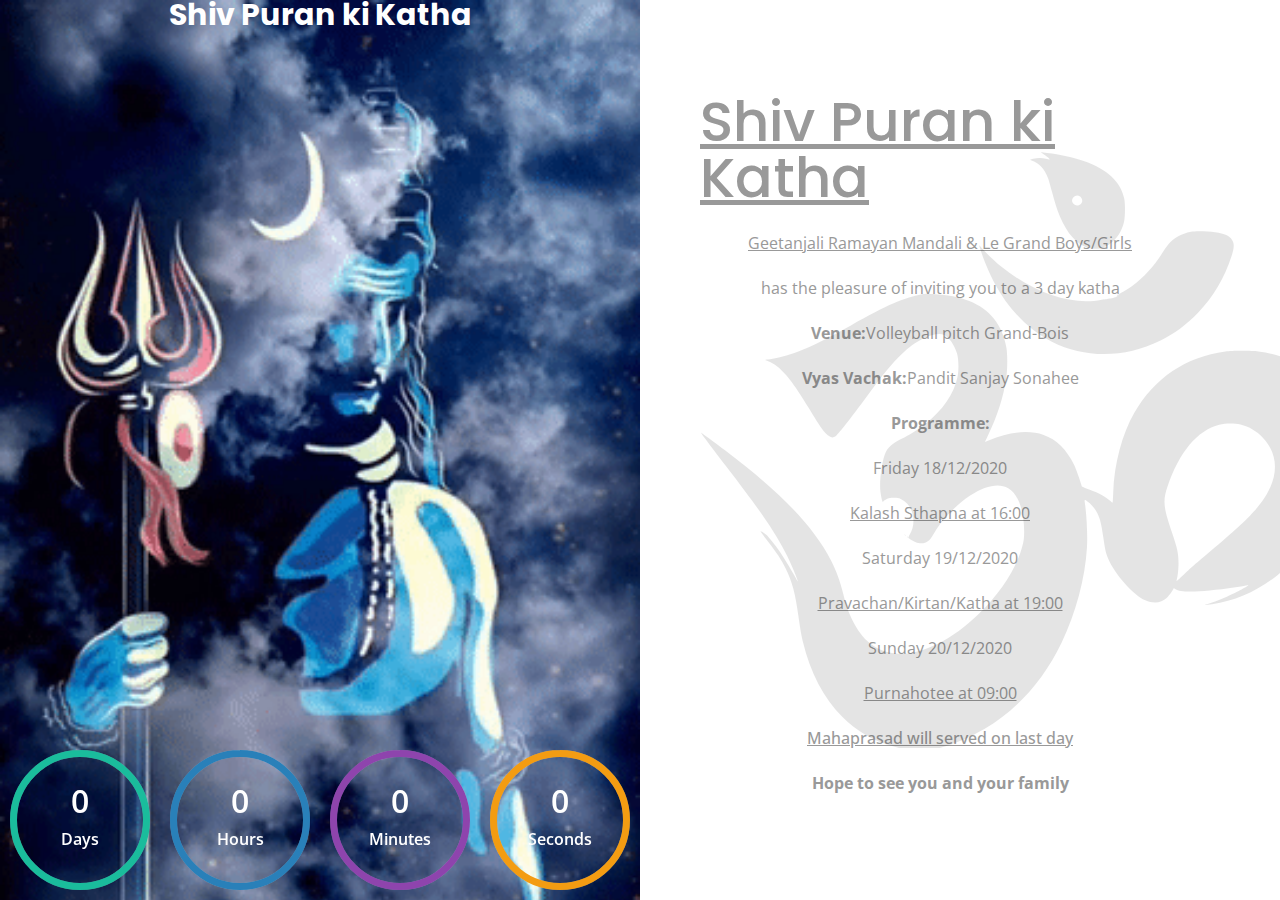
<file: index.html>
<!DOCTYPE HTML>
<html lang="en">
<head>
	<title>Shiv Puran ki Katha</title>
	<meta http-equiv="X-UA-Compatible" content="IE=edge">
    <meta name="viewport" content="width=device-width, initial-scale=1">
	<meta charset="UTF-8">
	 <meta property="og:title" content="Shiv Puran ki Katha" />
    <meta property="og:type" content="website" />
    <meta property="og:url" content="https://arvindbalgo.github.io/shiv-katha/" />
    <meta property="og:image" content="https://arvindbalgo.github.io/shiv-katha/images/countdown-1-1000x1000.jpg" />
    <meta property="og:description" content="Date: 18-20 December 2020" />

    <link rel="shortcut icon" href="/favicon.ico" type="image/x-icon">
    <link rel="icon" href="/favicon.ico" type="image/x-icon">
	<!-- Font -->
	
	<link href="https://fonts.googleapis.com/css?family=Open+Sans:400,700%7CPoppins:400,500" rel="stylesheet">
	
	
	<link href="common-css/ionicons.css" rel="stylesheet">
	
	
	<link rel="stylesheet" href="common-css/jquery.classycountdown.css" />
		
	<link href="02-comming-soon/css/styles.css" rel="stylesheet">
	
	<link href="02-comming-soon/css/responsive.css" rel="stylesheet">
	
</head>
<body>
<!--<audio autoplay loop controls>
	<source src="music/tandav.mp3"  type="audio/mpeg"/>
</audio>-->
<div style="position: fixed; z-index: 1; width: 100%; height: 100%" class="overlay"></div>
	<div class="main-area">
		
		<section class="left-section" style="background-image: url(images/shiva.gif)">
			<h1 style="position:absolute;    width: 100%;display: flex;justify-content: center;font-weight: bold;    color: white;font-size: 30px;">Shiv Puran ki Katha</h1>

			<div class="display-table center-text">
				<div class="display-table-cell" style="vertical-align: bottom">

					<div id="rounded-countdown">
						<div class="countdown" data-remaining-sec="5000000"></div>
					</div>
				</div><!-- display-table-cell -->
			</div><!-- display-table -->
			
		</section><!-- left-section -->
		
		
		<section class="right-section full-height">
			<img src="images/884267.svg" style="position: absolute; opacity: 0.1; height: 100%">
			<div class="display-table">
				<div class="display-table-cell" style="vertical-align: middle">
					<div class="main-content" style="line-height: 45px;">
						<h1 class="title post-desc" style="text-decoration: underline"><b>Shiv Puran ki Katha</b></h1>
						<div class="post-desc" style="text-decoration: underline">Geetanjali Ramayan Mandali & Le Grand Boys/Girls</div>
						<div class="post-desc">has the pleasure of inviting you to a 3 day katha</div>
						<div class="post-desc"><span style="font-weight: bold">Venue: </span> Volleyball pitch Grand-Bois</div>
						<div class="post-desc"><span style="font-weight: bold">Vyas Vachak: </span> Pandit Sanjay Sonahee</div>
						<div class="post-desc"><span style="font-weight: bold">Programme:</span></div>
						<div class="post-desc"><span>Friday 18/12/2020</span></div>
						<div class="post-desc" style="text-decoration: underline;">Kalash Sthapna at 16:00</div>
						<div class="post-desc"><span>Saturday 19/12/2020</span></div>
						<div class="post-desc" style="text-decoration: underline;">Pravachan/Kirtan/Katha at 19:00</div>
						<div class="post-desc"><span>Sunday 20/12/2020</span></div>
						<div class="post-desc" style="text-decoration: underline;">Purnahotee at 09:00</div>
						<div class="post-desc" style="text-decoration: underline"><b>Mahaprasad will served on last day </b></div>
						<div class="post-desc" style="font-weight: bolder">Hope to see you and your family</div>

					</div><!-- main-content -->
				</div><!-- display-table-cell -->
			</div><!-- display-table -->
		
		</section><!-- right-section -->
		
	</div><!-- main-area -->
	
	<!-- SCIPTS -->

	<script src="common-js/jquery-3.1.1.min.js"></script>

	<script src="common-js/tether.min.js"></script>

	<script src="common-js/bootstrap.js"></script>

	<script src="common-js/jquery.classycountdown.js"></script>

	<script src="common-js/jquery.knob.js"></script>

	<script src="common-js/jquery.throttle.js"></script>

	<script src="common-js/scripts.js"></script>
	<script>
		var clickedOnce = false;
		setTimeout(() => {
			document.querySelector('.overlay').addEventListener('click', () => {
				if(!clickedOnce) {
					var audio = new Audio('music/tandav.mp3');
					audio.play();
					clickedOnce = true;
				}
			})
		}, 200)
	</script>
</body>
</html>
</file>
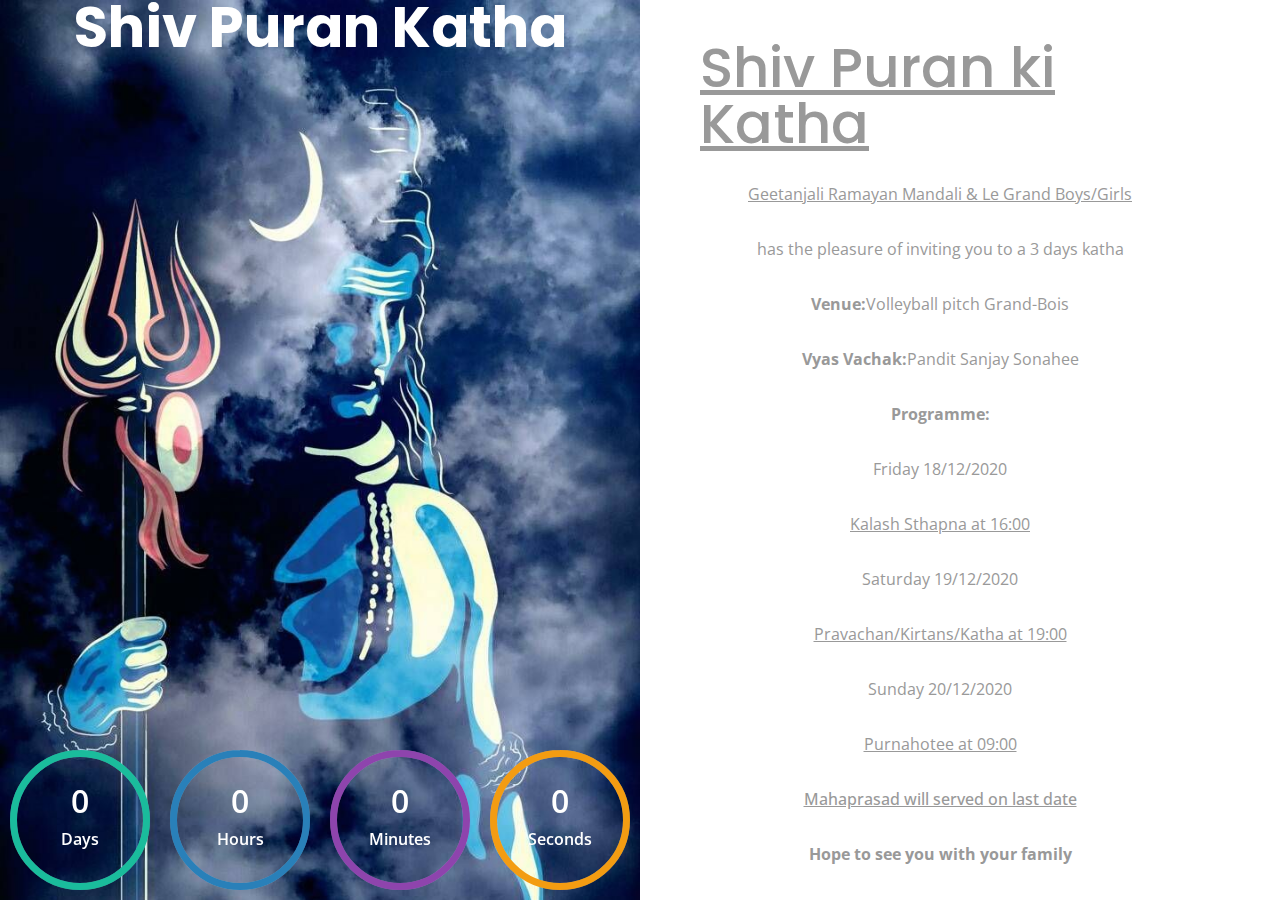
<file: 02-comming-soon.html>
<!DOCTYPE HTML>
<html lang="en">
<head>
	<title>TITLE</title>
	<meta http-equiv="X-UA-Compatible" content="IE=edge">
    <meta name="viewport" content="width=device-width, initial-scale=1">
	<meta charset="UTF-8">
	
	
	<!-- Font -->
	
	<link href="https://fonts.googleapis.com/css?family=Open+Sans:400,700%7CPoppins:400,500" rel="stylesheet">
	
	
	<link href="common-css/ionicons.css" rel="stylesheet">
	
	
	<link rel="stylesheet" href="common-css/jquery.classycountdown.css" />
		
	<link href="02-comming-soon/css/styles.css" rel="stylesheet">
	
	<link href="02-comming-soon/css/responsive.css" rel="stylesheet">
	
</head>
<body>
	
	<div class="main-area">
		
		<section class="left-section" style="background-image: url(images/countdown-1-1000x1000.jpg)">
			<h1 style="position:absolute;    width: 100%;display: flex;justify-content: center;font-weight: bold;    color: white;">Shiv Puran Katha</h1>

			<div class="display-table center-text">
				<div class="display-table-cell" style="vertical-align: bottom">

					<div id="rounded-countdown">
						<div class="countdown" data-remaining-sec="5000000"></div>
					</div>
				</div><!-- display-table-cell -->
			</div><!-- display-table -->
			
		</section><!-- left-section -->
		
		
		<section class="right-section full-height">
			<div class="display-table">
				<div class="display-table-cell" style="vertical-align: middle">
					<div class="main-content" style="line-height: 55px;">
						<h1 class="title post-desc" style="text-decoration: underline"><b>Shiv Puran ki Katha</b></h1>
						<div class="post-desc" style="text-decoration: underline">Geetanjali Ramayan Mandali & Le Grand Boys/Girls</div>
						<div class="post-desc">has the pleasure of inviting you to a 3 days katha</div>
						<div class="post-desc"><span style="font-weight: bold">Venue:</span> Volleyball pitch Grand-Bois</div>
						<div class="post-desc"><span style="font-weight: bold">Vyas Vachak:</span> Pandit Sanjay Sonahee</div>
						<div class="post-desc"><span style="font-weight: bold">Programme:</span></div>
						<div class="post-desc"><span>Friday 18/12/2020</span></div>
						<div class="post-desc" style="text-decoration: underline;">Kalash Sthapna at 16:00</div>
						<div class="post-desc"><span>Saturday 19/12/2020</span></div>
						<div class="post-desc" style="text-decoration: underline;">Pravachan/Kirtans/Katha at 19:00</div>
						<div class="post-desc"><span>Sunday 20/12/2020</span></div>
						<div class="post-desc" style="text-decoration: underline;">Purnahotee at 09:00</div>
						<div class="post-desc" style="text-decoration: underline"><b>Mahaprasad will served on last date </b></div>
						<div class="post-desc" style="font-weight: bolder">Hope to see you with your family</div>

					</div><!-- main-content -->
				</div><!-- display-table-cell -->
			</div><!-- display-table -->
		
		</section><!-- right-section -->
		
	</div><!-- main-area -->
	
	<!-- SCIPTS -->

	<script src="common-js/jquery-3.1.1.min.js"></script>

	<script src="common-js/tether.min.js"></script>

	<script src="common-js/bootstrap.js"></script>

	<script src="common-js/jquery.classycountdown.js"></script>

	<script src="common-js/jquery.knob.js"></script>

	<script src="common-js/jquery.throttle.js"></script>

	<script src="common-js/scripts.js"></script>
	
</body>
</html>
</file>
<file: 02-comming-soon/css/styles.css>
/*
====================================================

* 	[Master Stylesheet]
	
	Theme Name :  
	Version    :  
	Author     :  
	Author URI :  

====================================================

	TOC
	
	1. PRIMARY STYLES
	2. COMMONS FOR PAGE DESIGN
		JQUERY LIGHT BOX
	3. LEFT SECTION
	4. RIGHT SECTION

====================================================

/* ---------------------------------
1. PRIMARY STYLES
--------------------------------- */

html{ font-size: 100%; height: 100%; width: 100%; overflow-x: hidden; margin: 0px;  padding: 0px; touch-action: manipulation; }


body{ font-size: 16px; font-family: 'Open Sans', sans-serif; width: 100%; height: 100%; margin: 0; font-weight: 400;
	-webkit-font-smoothing: antialiased; -moz-osx-font-smoothing: grayscale; word-wrap: break-word; overflow-x: hidden; 
	color: #333; }

h1, h2, h3, h4, h5, h6, p, a, ul, span, li, img, inpot, button{ margin: 0; padding: 0; }

h1,h2,h3,h4,h5,h6{ line-height: 1.5; font-weight: inherit; }

h1,h2,h3{ font-family: 'Poppins', sans-serif; }

p{ line-height: 1.6; font-size: 1.05em; font-weight: 400; color: #555; }

h1{ font-size: 3.5em; line-height: 1; }
h2{ font-size: 3em; line-height: 1.1; }
h3{ font-size: 2.5em; }
h4{ font-size: 1.5em; }
h5{ font-size: 1.2em; }
h6{ font-size: .9em; letter-spacing: 1px; }

a, button{ display: inline-block; text-decoration: none; color: inherit; transition: all .3s; line-height: 1; }

a:focus, a:active, a:hover,
button:focus, button:active, button:hover,
a b.light-color:hover{ text-decoration: none; color: #E45F74; }

b{ font-weight: 500; }

img{ width: 100%; }

li{ list-style: none; display: inline-block; }

span{ display: inline-block; }

button{ outline: 0; border: 0; background: none; cursor: pointer; }

b.light-color{ color: #444; }

.icon{ font-size: 1.1em; display: inline-block; line-height: inherit; }

[class^="icon-"]:before, [class*=" icon-"]:before{ line-height: inherit; }

html {
  -webkit-box-sizing: border-box;
          box-sizing: border-box;
}

*,
*::before,
*::after {
  -webkit-box-sizing: inherit;
          box-sizing: inherit;
}



/* ---------------------------------
2. COMMONS FOR PAGE DESIGN
--------------------------------- */

.center-text{ text-align: center; } 

.display-table{ display: table; height: 100%; width: 100%; }

.display-table-cell{ display: table-cell; vertical-align: middle; }



::-webkit-input-placeholder { font-size: .9em; letter-spacing: 1px; }

::-moz-placeholder { font-size: .9em; letter-spacing: 1px; }

:-ms-input-placeholder { font-size: .9em; letter-spacing: 1px; }

:-moz-placeholder { font-size: .9em; letter-spacing: 1px; }


.full-height{ height: 100%; }

.position-static{ position: static; }



.main-area{ position: relative; height: 100vh;  }


/* ---------------------------------
3. LEFT SECTION
--------------------------------- */

.left-section{ position: absolute; top: 0; bottom: 0; left: 0; width: 50%; background-size: cover; }


#normal-countdown{ text-align: center; }

#normal-countdown .time-sec{ position: relative; display: inline-block; margin: 2.5%; height: 120px; width: 120px; 
	border-radius: 100px; background: #fff; box-shadow: 0px 0px 0px 5px rgba(255,255,255,.4); color: #F84982; }

#normal-countdown .time-sec .main-time{ font-weight: 500; line-height: 100px; }

#normal-countdown .time-sec span{ position: absolute; bottom: 25px; left: 50%; transform: translateX(-50%); }



/* ---------------------------------
4. RIGHT SECTION
--------------------------------- */

.right-section{ float: right; width: 50%; position: relative; padding: 0 60px; }

.right-section .logo{ position: absolute; top: 40px; height: 30px; }

.right-section .logo img{ height: 100%; width: auto; } 


.right-section .main-content{ padding: 40px 40px 40px 0; }

.main-content .title{ margin-bottom: 15px; }

.main-content .email-input-area{ margin: 40px 0 20px; position: relative; width: 400px; height: 47px; }

.main-content .email-input-area .email-input{ width: 100%; position: absolute; top: 0; bottom: 0; left: 0; 
	border-radius: 2px; border: 0; outline: 0; padding: 0 140px 0 25px; transition: all .2s; background: #F1F2F3; 
	box-shadow: inset 0 0 1px rgba(0,0,0,.1); border: 1px solid transparent; }

.main-content .email-input-area .email-input:focus{ border-color: #f89fbc; }


.main-content .email-input-area .submit-btn{ width: 120px; text-align: center; position: absolute; top: 0; bottom: 0; 
	right: 0; font-size: .9em; outline: 0; border-radius: 0 2px 2px 0; transition: all .3s; background: #F84982; color: #fff; }

.main-content .email-input-area .submit-btn:hover{ background: #e40b52; }


.main-content .post-desc{ color: #999;display: flex; justify-content: center; }


.right-section .footer-icons{ position: absolute; bottom: 30px;}

.right-section .footer-icons > li > a{ display: inline-block; font-size: 1.07em; padding: 0 0px; }

.right-section .footer-icons > li:first-child{ margin-right: 10px; }

.right-section .footer-icons > li > a > i{ display: inline-block; height: 35px; line-height: 33px; 
	transition: all .2s; border-radius: 40px; text-align: center; width: 35px; }

.right-section .footer-icons > li > a:hover > i{ border: 1px solid; }

.right-section .footer-icons > li > a > i[class*="facebook"]{ color: #2A61D6; border-color: #2A61D6; }
.right-section .footer-icons > li > a > i[class*="twitter"]{ color: #3AA4F8; border-color: #3AA4F8; }
.right-section .footer-icons > li > a > i[class*="google"]{ color: #F43846; border-color: #F43846; }
.right-section .footer-icons > li > a > i[class*="instagram"]{ color: #8F614A; border-color: #8F614A; }
.right-section .footer-icons > li > a > i[class*="pinterest"]{ color: #E1C013; border-color: #E1C013; }
</file>
<file: 02-comming-soon/css/responsive.css>
/* Screens Resolution : 992px
-------------------------------------------------------------------------- */
@media only screen and (max-width: 1200px) {
	
	/* ---------------------------------
	4. RIGHT SECTION
	--------------------------------- */

	.date-countdown{ width: 100%; }
	
}

/* Screens Resolution : 992px
-------------------------------------------------------------------------- */
@media only screen and (max-width: 992px) {
	
	/* ---------------------------------
	1. PRIMARY STYLES
	--------------------------------- */
	
	.main-area{ position: relative; height: 200vh; }


	/* ---------------------------------
	3. RIGHT SECTION
	--------------------------------- */

	.right-section{ float: none; width: 100%; height: 50%; }
	
	.right-section .main-content{ padding: 40px 0; }
	
	.main-content .email-input-area{ width: 100%; }
	
	.main-content .email-input-area .email-input{ padding: 0 115px 0 20px; }
	
	.main-content .email-input-area .submit-btn{ width: 100px; } 
	
	.right-section .footer-icons > li > a > i{ height: 30px; line-height: 28px; width: 30px; }
	
	
	/* ---------------------------------
	4. LEFT SECTION
	--------------------------------- */

	.left-section{ position: static; width: 100%; height: 50%; }

	.date-countdown{ width: 100%; }
	
	.date-countdown .time_circles > div > h4{ font-size: .7em!important; }

}


/* Screens Resolution : 767px
-------------------------------------------------------------------------- */
@media only screen and (max-width: 767px) {
	
	/* ---------------------------------
	1. PRIMARY STYLES
	--------------------------------- */

	p{ line-height: 1.4; }

	h1{ font-size: 2.8em; line-height: 1; }
	h2{ font-size: 2.2em; line-height: 1.1; }
	h3{ font-size: 1.8em; }
		
	
	
}

/* Screens Resolution : 479px
-------------------------------------------------------------------------- */
@media only screen and (max-width: 479px) {

	/* ---------------------------------
	1. PRIMARY STYLES
	--------------------------------- */

	body{ font-size: 12px; }
	

	/* ---------------------------------
	4. REMAINING TIME
	--------------------------------- */

	#normal-countdown .time-sec{ height: 100px; width: 100px; margin: 5%; }
	
	#normal-countdown .time-sec .main-time{ line-height: 80px; }
	
	
	/* ---------------------------------
	4. RIGHT SECTION
	--------------------------------- */

	.right-section{ padding: 0 30px; }

}

/* Screens Resolution : 359px
-------------------------------------------------------------------------- */
@media only screen and (max-width: 359px) {
	
	
}

/* Screens Resolution : 290px
-------------------------------------------------------------------------- */
@media only screen and (max-width: 290px) {
	
	
}
</file>
